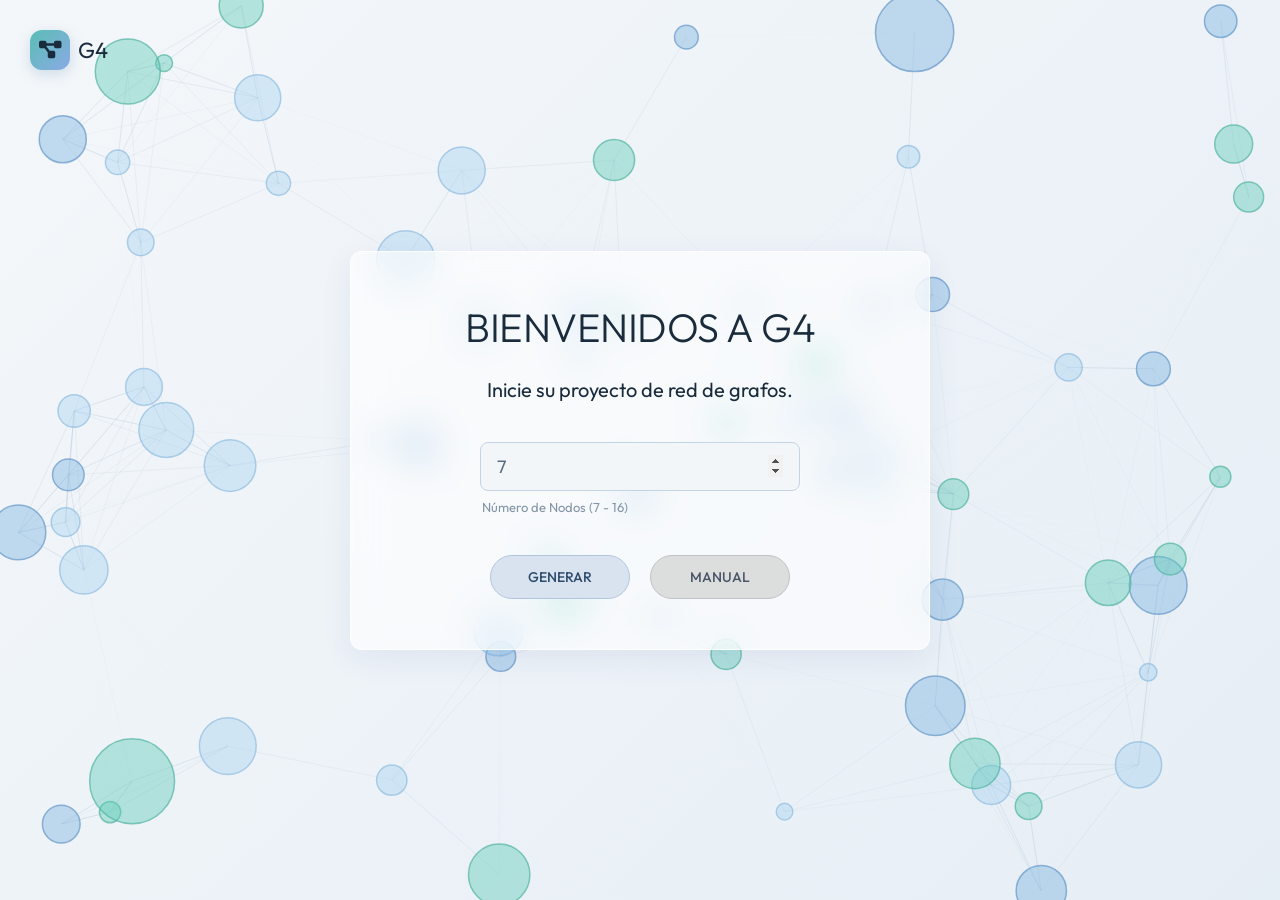
<file: index.html>
<!DOCTYPE html>
<html lang="es">
<head>
    <meta charset="UTF-8">
    <meta name="viewport" content="width=device-width, initial-scale=1.0">
  
    <!-- Google Fonts para replicar la tipografía limpia -->
    <link rel="preconnect" href="https://fonts.googleapis.com">
    <link rel="preconnect" href="https://fonts.gstatic.com" crossorigin>
    <link href="https://fonts.googleapis.com/css2?family=Outfit:wght@300;400;500&display=swap" rel="stylesheet">
    <link rel="stylesheet" href="https://cdnjs.cloudflare.com/ajax/libs/font-awesome/6.4.0/css/all.min.css">
    <link rel="icon" type="image/x-icon" href="/img/iconoG4.ico">
    <title>G4 Dijkstra</title>
    <style>
        :root {
            --bg-color-start: #f4f7fa;
            --bg-color-end: #e6eef5;
            
            --panel-bg: rgba(255, 255, 255, 0.6);
            --panel-border: rgba(255, 255, 255, 0.8);
            
            --sombra-primario: rgba(90, 139, 176, 0.25);

            --text-main: #1a2b3c;
            --text-muted: #5a6e82;
            --text-tiny: #8395a7;
            
            --input-bg: #f3f6f9;
            --input-border: #c4d4e3;

            --gradiente-fin: #8aaae5; 
            --gradiente-inicio: #5abeb4;
            
            --btn-primary-bg: #d9e3f0;
            --btn-primary-border: #b1c6de;
            --btn-primary-text: #2c4a6b;
            --btn-secondary-bg: #dcdede;
            --btn-secondary-border: #bdc3c7;
            --btn-secondary-text: #4a5568;
        }

        * {
            margin: 0;
            padding: 0;
            box-sizing: border-box;
        }

        body, html {
            width: 100%;
            height: 100%;
            overflow: hidden;
            font-family: 'Outfit', sans-serif; /* Fuente similar a la de la imagen */
            background: linear-gradient(135deg, var(--bg-color-start) 0%, var(--bg-color-end) 100%);
            display: flex;
            justify-content: center;
            align-items: center;
        }

        #network-canvas {
            position: absolute;
            top: 0;
            left: 0;
            width: 100%;
            height: 100%;
            z-index: 1;
        }

        .logo-container {
            position: absolute;
            top: 30px;
            left: 30px;
            z-index: 20;
            display: flex;
            align-items: center;
            gap: 8px;
            color: var(--text-main);
            font-size: 22px;
            font-weight: 400;
        }
        
        .header-logo {
            width: 40px; height: 40px;
            border-radius: 12px;
            background: linear-gradient(135deg, var(--gradiente-inicio), var(--gradiente-fin));
            display: flex; align-items: center; justify-content: center;
            color: var(--text-main);
            font-size: 20px;
            box-shadow: 0 4px 14px var(--sombra-primario);
        }

        .glass-panel {
            position: relative;
            z-index: 10;
            background: var(--panel-bg);
            backdrop-filter: blur(16px);
            -webkit-backdrop-filter: blur(16px);
            border: 1px solid var(--panel-border);
            border-radius: 12px;
            box-shadow: 0 8px 32px rgba(31, 38, 135, 0.07);
            padding: 50px 60px; /* Padding reducido para hacerlo más compacto */
            display: flex;
            flex-direction: column;
            align-items: center;
            width: 580px; /* Ancho reducido de 750px a 580px */
            max-width: 95vw;
        }

        h1 {
            color: var(--text-main);
            font-size: 40px; /* Tamaño ligeramente ajustado para encajar en el panel más pequeño */
            font-weight: 300; 
            margin-bottom: 25px;
            letter-spacing: -0.5px;
        }

        .subtitle {
            color: var(--text-main);
            font-size: 20px;
            font-weight: 400;
            margin-bottom: 40px;
        }

        .input-group {
            display: flex;
            flex-direction: column;
            align-items: flex-start;
            margin-bottom: 40px;
            width: 320px; /* Ancho fijo para el input */
        }

        .input-wrapper {
            position: relative;
            width: 100%;
        }

        input[type="number"] {
            width: 100%;
            padding: 12px 16px;
            background-color: var(--input-bg);
            border: 1px solid var(--input-border);
            border-radius: 8px;
            font-family: inherit;
            font-size: 18px;
            color: var(--text-muted);
            outline: none;
            transition: border-color 0.3s ease;
            appearance: textfield; /* Ocultar flechas por defecto en algunos navegadores */
        }

        /* Customizing the number input arrows */
        input[type="number"]::-webkit-inner-spin-button,
        input[type="number"]::-webkit-outer-spin-button {
            opacity: 1; /* Make arrows visible like in the image */
        }

        input[type="number"]:focus {
            border-color: #8da9c4;
            background-color: #fff;
        }

        .input-hint {
            margin-top: 8px;
            font-size: 13px;
            color: var(--text-tiny);
            margin-left: 2px;
        }

        .button-group {
            display: flex;
            gap: 20px;
            justify-content: center;
            width: 100%;
        }

        button {
            padding: 12px 0;
            width: 140px; /* Ancho fijo para botones idénticos */
            border-radius: 30px; /* Forma de píldora */
            font-family: inherit;
            font-size: 14px;
            font-weight: 500;
            cursor: pointer;
            outline: none;
            transition: transform 0.1s, opacity 0.2s;
        }

        button:active {
            transform: scale(0.97);
        }

        .btn-primary {
            background-color: var(--btn-primary-bg);
            color: var(--btn-primary-text);
            border: 1px solid var(--btn-primary-border);
        }

        .btn-primary:hover {
            opacity: 0.8;
        }

        .btn-secondary {
            background-color: var(--btn-secondary-bg);
            color: var(--btn-secondary-text);
            border: 1px solid var(--btn-secondary-border);
        }

        .btn-secondary:hover {
            opacity: 0.8;
        }
    </style>
</head>
<body>

    <div class="logo-container">
        <div class="header-logo">
                <i class="fa-solid fa-diagram-project"></i>
            </div>
        G4
    </div>

    <canvas id="network-canvas"></canvas>

    <div class="glass-panel">
        <h1>BIENVENIDOS A G4</h1>
        <p class="subtitle">Inicie su proyecto de red de grafos.</p>

        <div class="input-group">
            <div class="input-wrapper">
                <input type="number" id="nodeCount" min="7" max="16" value="7">
            </div>
            <div class="input-hint">Número de Nodos (7 - 16)</div>
           
            <div id="error-msg" style="color: #c13; font-size: 12px; margin-top: 6px; font-weight: 500; display: none;"></div>
        </div>

        <div class="button-group">
            <button class="btn-primary" onclick="irAlPrograma('generar')">GENERAR</button>
            <button class="btn-secondary" onclick="irAlPrograma('manual')">MANUAL</button>
        </div>
    </div>

    <script>
        const canvas = document.getElementById('network-canvas');
        const ctx = canvas.getContext('2d');

        let width, height;
        let particles = [];
        const connectionDistance = 250; // Distancia para conectar ajustada

        // Colores extraídos de la imagen, con opacidades similares
        const colors = [
            { fill: 'rgba(102, 204, 187, 0.45)', stroke: 'rgba(80, 180, 160, 0.7)' }, // Verde/Turquesa
            { fill: 'rgba(128, 182, 224, 0.45)', stroke: 'rgba(100, 150, 200, 0.7)' }, // Azul medio
            { fill: 'rgba(153, 204, 238, 0.35)', stroke: 'rgba(130, 180, 220, 0.6)' }  // Celeste claro
        ];

        function init() {
            resize();
            window.addEventListener('resize', resize);
            createParticles();
            animate();
        }

        function resize() {
            width = canvas.width = window.innerWidth;
            height = canvas.height = window.innerHeight;
            createParticles(); 
        }

        class Particle {
            constructor() {
                this.x = Math.random() * width;
                this.y = Math.random() * height;
                this.vx = (Math.random() - 0.5) * 0.4; // Velocidad lenta
                this.vy = (Math.random() - 0.5) * 0.4;
                
                // Nodos más grandes como se solicitó
                // Generamos variedad: algunos muy grandes, otros medianos
                const sizeType = Math.random();
                if (sizeType > 0.85) {
                    this.radius = Math.random() * 25 + 25; // Muy grandes (25 a 50)
                } else if (sizeType > 0.4) {
                    this.radius = Math.random() * 15 + 15; // Medianos (15 a 30)
                } else {
                    this.radius = Math.random() * 8 + 8;   // Pequeños (8 a 16)
                }
                
                const colorStyle = colors[Math.floor(Math.random() * colors.length)];
                this.fillColor = colorStyle.fill;
                this.strokeColor = colorStyle.stroke;
            }

            update() {
                this.x += this.vx;
                this.y += this.vy;

                // Rebote en bordes con un poco de margen para que no desaparezcan de golpe
                if (this.x < -this.radius || this.x > width + this.radius) this.vx *= -1;
                if (this.y < -this.radius || this.y > height + this.radius) this.vy *= -1;
            }

            draw() {
                ctx.beginPath();
                ctx.arc(this.x, this.y, this.radius, 0, Math.PI * 2);
                ctx.fillStyle = this.fillColor;
                ctx.fill();
                
                ctx.lineWidth = 1.5; // Borde un poco más notorio
                ctx.strokeStyle = this.strokeColor;
                ctx.stroke();
            }
        }

        function createParticles() {
            particles = []; 
            // generamos mucha más cantidad de nodos.
            const particleCount = 70; 
            for (let i = 0; i < particleCount; i++) {
                particles.push(new Particle());
            }
        }

        function animate() {
            requestAnimationFrame(animate);
            // Limpiar canvas pero dejando un rastro sutil (opcional, aquí lo hacemos limpio)
            ctx.clearRect(0, 0, width, height);

            // Dibujar líneas primero (por debajo de los nodos)
            for (let i = 0; i < particles.length; i++) {
                for (let j = i + 1; j < particles.length; j++) {
                    const dx = particles[i].x - particles[j].x;
                    const dy = particles[i].y - particles[j].y;
                    const distance = Math.sqrt(dx * dx + dy * dy);

                    if (distance < connectionDistance) {
                        ctx.beginPath();
                        ctx.moveTo(particles[i].x, particles[i].y);
                        ctx.lineTo(particles[j].x, particles[j].y);
                        
                        // Líneas muy tenues y azuladas
                        const opacity = 0.3 * (1 - (distance / connectionDistance));
                        ctx.strokeStyle = `rgba(130, 160, 190, ${opacity})`; 
                        ctx.lineWidth = 1;
                        ctx.stroke();
                    }
                }
            }

            // Dibujar nodos encima
            for (let i = 0; i < particles.length; i++) {
                particles[i].update();
                particles[i].draw();
            }
        }
       function irAlPrograma(modo) {
            const inputVal = document.getElementById('nodeCount').value;
            const cantidadNodos = parseInt(inputVal, 10);
            const errorDiv = document.getElementById('error-msg');

            // Validar si está fuera del rango (7 a 16)
            if (isNaN(cantidadNodos) || cantidadNodos < 7 || cantidadNodos > 16) {
                // Muestra el mensaje con letras negras/oscuras en el bloque de abajo
                errorDiv.innerText = "El número de nodos debe estar entre 7 y 16.";
                errorDiv.style.display = "block";
                return; // Detiene la navegación
            }

            // Si pasa la validación, oculta el mensaje (por si acaso) y redirige
            errorDiv.style.display = "none";
            window.location.href = `programa.html?modo=${modo}&nodos=${cantidadNodos}`;
        }
        // Iniciar al cargar
        window.onload = init;
    </script>
</body>
</html>
</file>
